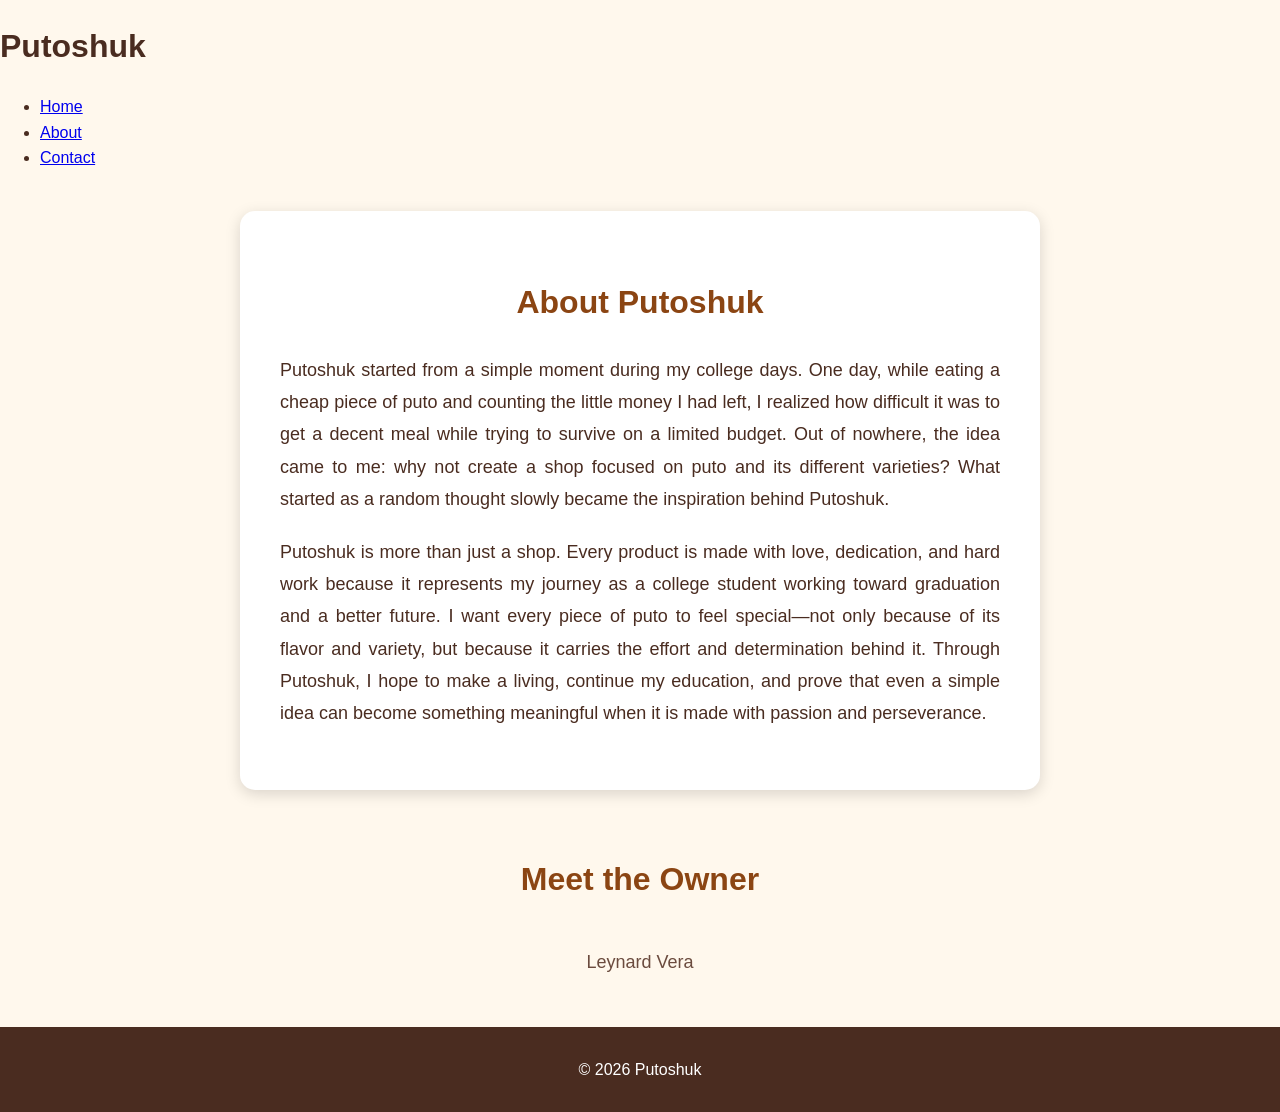
<file: about.html>
<!DOCTYPE html>
<html>
<head>
    <title>About - Putoshuk</title>
    <link rel="stylesheet" href="style.css">
</head>

<body>

<header>
    <h1>Putoshuk</h1>

    <nav>
        <ul>
            <li><a href="index.html">Home</a></li>
            <li><a href="about.html">About</a></li>
            <li><a href="contact.html">Contact</a></li>
        </ul>
    </nav>
</header>

<main>

<section class="story">
    <h2>About Putoshuk</h2>

   <p> Putoshuk started from a simple moment during my college days. One day,
     while eating a cheap piece of puto and counting the little money I had left,
      I realized how difficult it was to get a decent meal while trying to survive on a limited budget. 
      Out of nowhere, the idea came to me: why not create a shop focused on puto and its different varieties?
       What started as a random thought slowly became the inspiration behind Putoshuk. </p>

    <p> Putoshuk is more than just a shop. Every product is made with love, dedication, and hard work because it represents my journey as a college student working toward graduation and a better future.
     I want every piece of puto to feel special—not only because of its flavor and variety, 
     but because it carries the effort and determination behind it. 
     Through Putoshuk, I hope to make a living, continue my education, and prove that even a simple idea can become something meaningful when it is made with passion and perseverance. </p>
   </section>
   
     <h2>Meet the Owner</h2>

    <p> Leynard Vera</p>

</main>

<footer>
    <p>&copy; 2026 Putoshuk</p>
</footer>

</body>
</html>
</file>
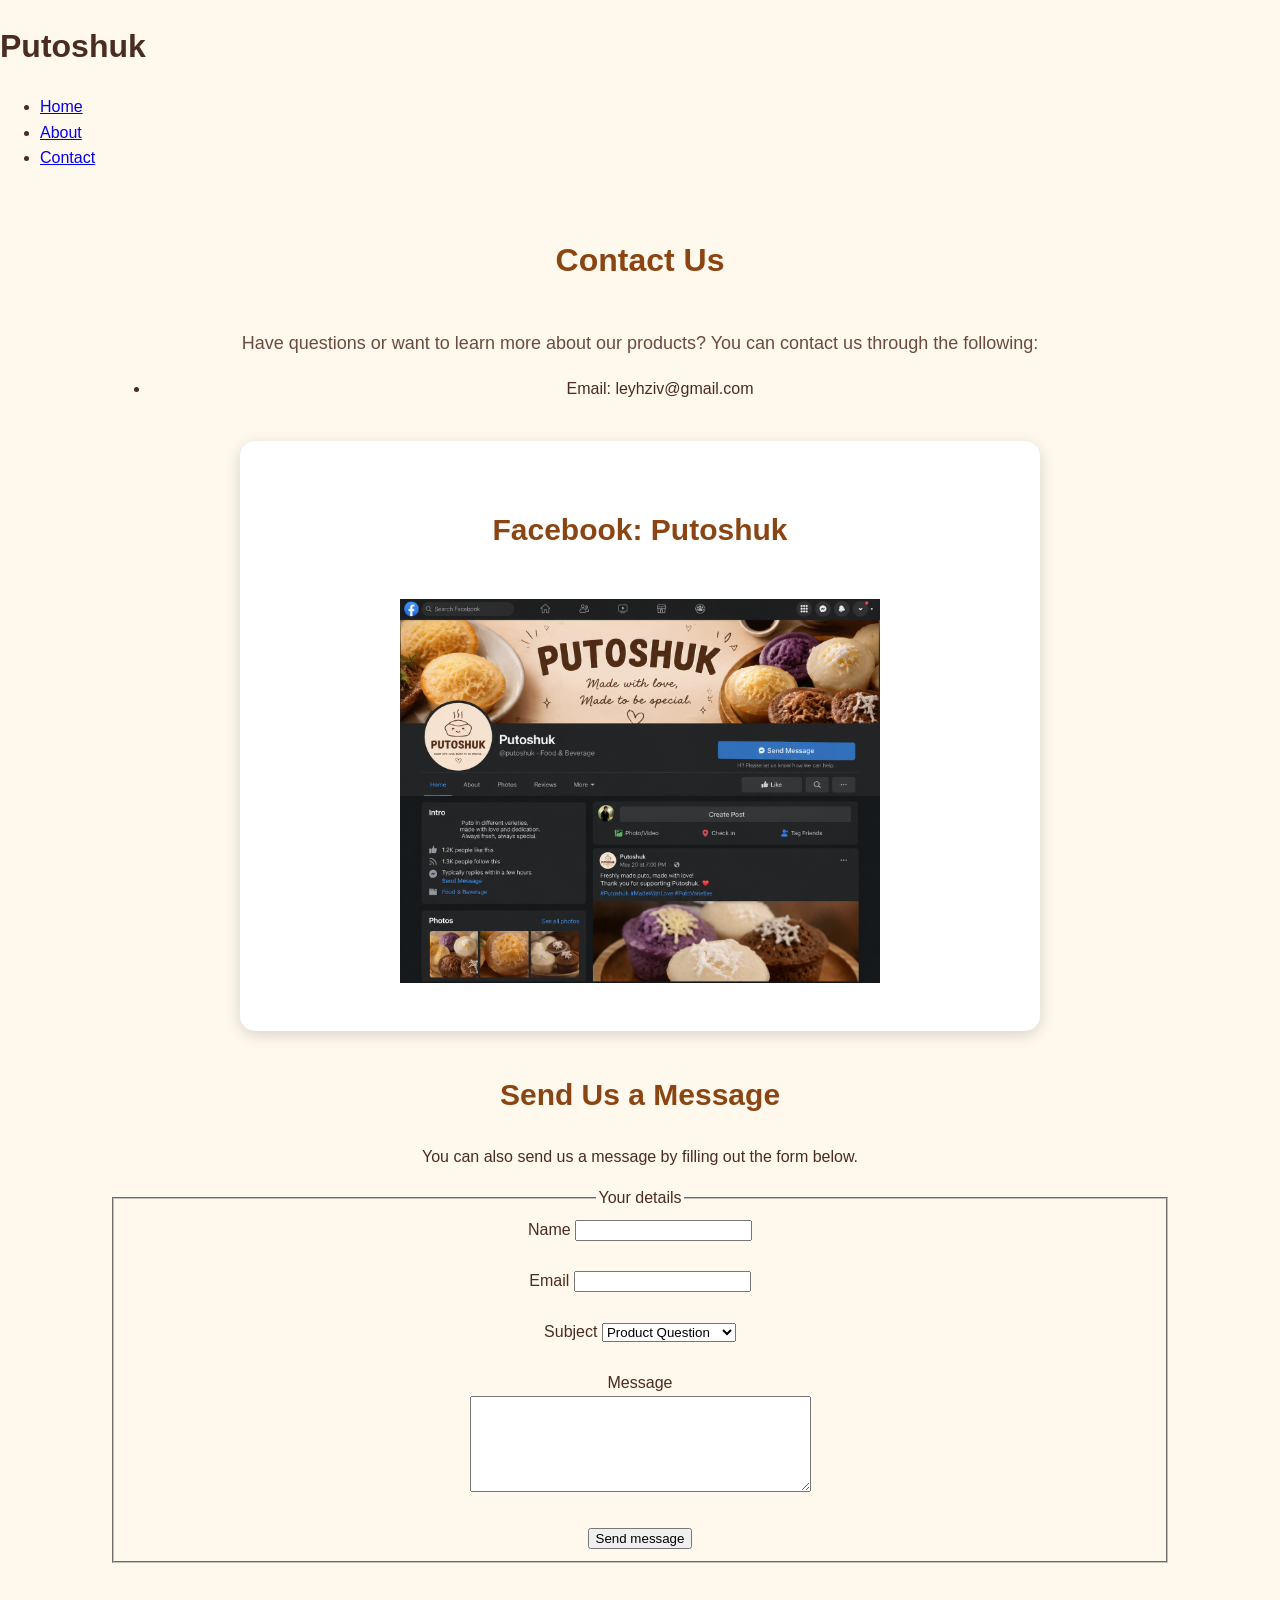
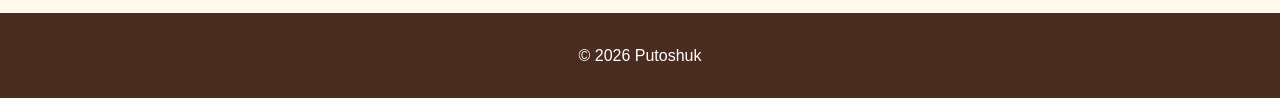
<file: contact.html>
<!DOCTYPE html>
<html>

<head>
    <title>Contact - Putoshuk</title>
    <link rel="stylesheet" href="style.css">
</head>

<body>

<header>
    <h1>Putoshuk</h1>

    <nav>
        <ul>
            <li><a href="index.html">Home</a></li>
            <li><a href="about.html">About</a></li>
            <li><a href="contact.html">Contact</a></li>
        </ul>
    </nav>
</header>

<main>

    <h2>Contact Us</h2>

    <p>
        Have questions or want to learn more about our products?
        You can contact us through the following:
    </p>

    <ul>
        <li>Email: leyhziv@gmail.com</li>
    </ul>

    <section class="facebook-box">
        <h2>Facebook: Putoshuk</h2>

        <img src="putoshuk.png" width="480" height="500" alt="Putoshuk Facebook page">
    </section>

    <section>

        <h2>Send Us a Message</h2>

        <p>
            You can also send us a message by filling out the form below.
        </p>

        <form>

            <fieldset>

                <legend>Your details</legend>

                <label for="name">Name</label>
                <input type="text" id="name" name="name" required>

                <br><br>

                <label for="email">Email</label>
                <input type="email" id="email" name="email" required>

                <br><br>

                <label for="subject">Subject</label>

                <select id="subject" name="subject">
                    <option value="product-question">
                        Product Question
                    </option>

                    <option value="order-status">
                        Order Status
                    </option>

                    <option value="wholesale-enquiry">
                        Wholesale Enquiry
                    </option>

                    <option value="other">
                        Something Else
                    </option>
                </select>

                <br><br>

                <label for="message">Message</label>

                <br>

                <textarea
                    id="message"
                    name="message"
                    rows="6"
                    cols="40"
                    required>
                </textarea>

                <br><br>

                <button type="submit">Send message</button>

            </fieldset>

        </form>

    </section>

</main>

<footer>
    <p>&copy; 2026 Putoshuk</p>
</footer>

</body>
</html>
</file>
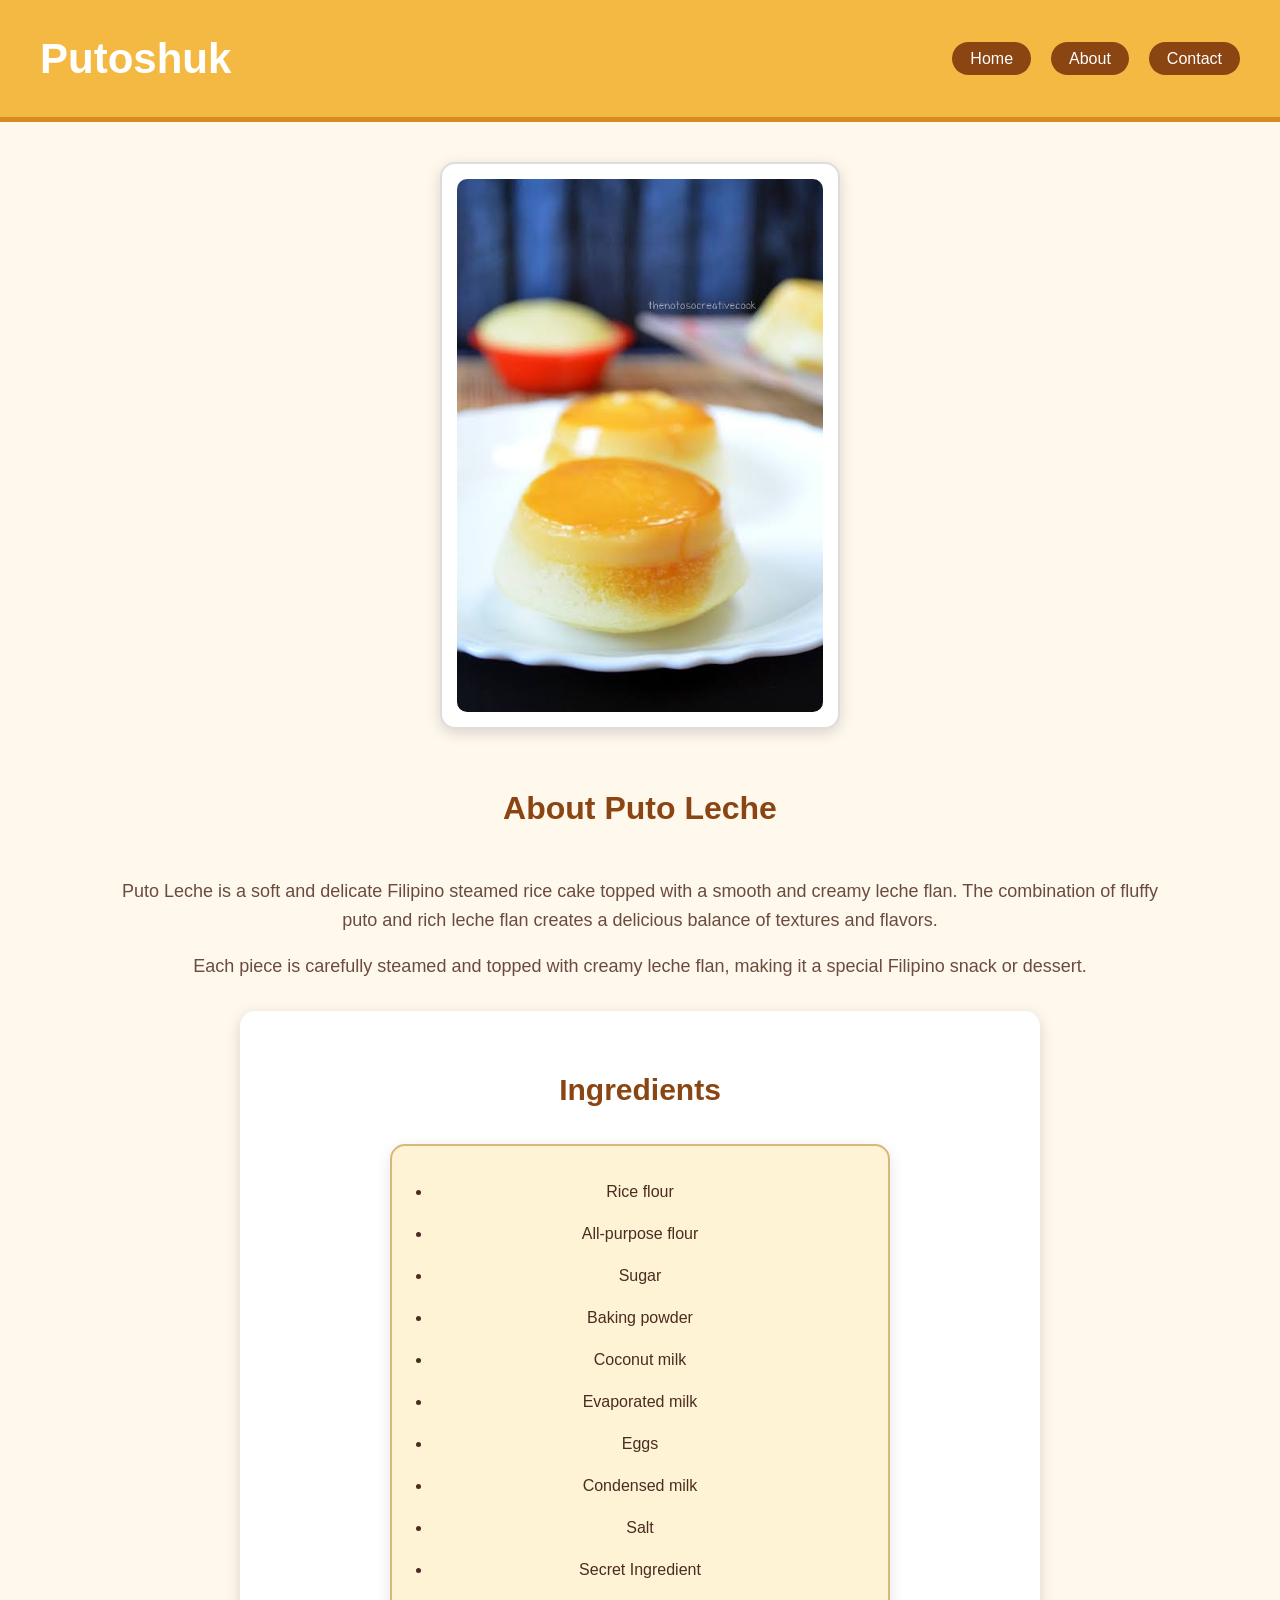
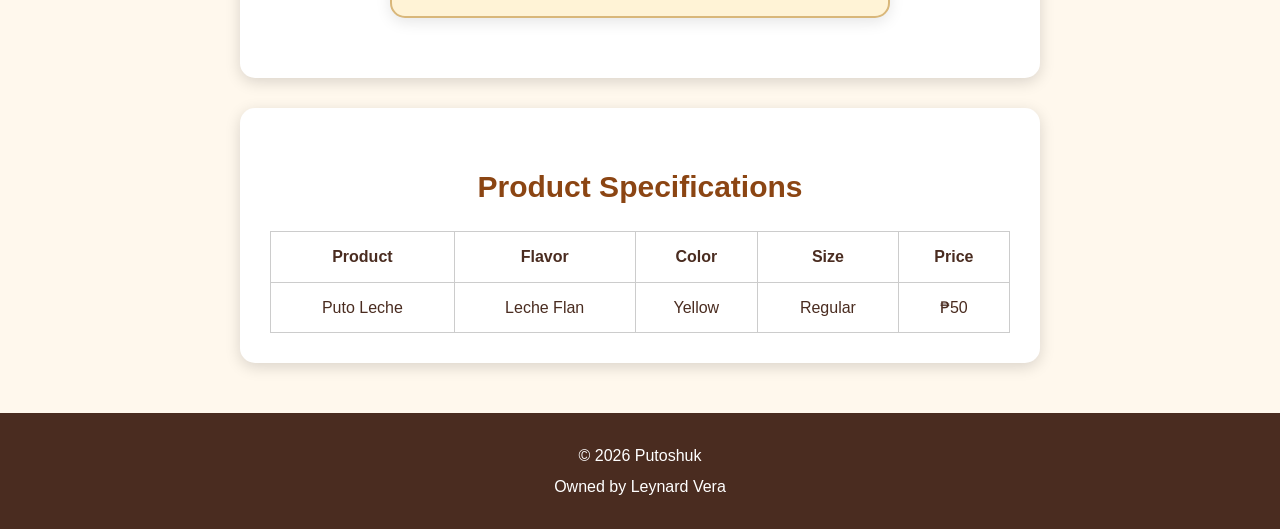
<file: products/putoleche.html>
<!DOCTYPE html>
<html>

<head>
    <title>Putoshuk - Puto Leche</title>
    <link rel="stylesheet" href="../style.css">
</head>

<body>

<header class="site-header">

    <h1>Putoshuk</h1>

    <nav>
        <ul>
            <li><a href="../index.html">Home</a></li>
            <li><a href="../about.html">About</a></li>
            <li><a href="../contact.html">Contact</a></li>
        </ul>
    </nav>

</header>

<main>

    <div class="product-image">

        <img src="../leche.jpg" alt="Puto Leche">

    </div>

    <h2>About Puto Leche</h2>

    <p>
        Puto Leche is a soft and delicate Filipino steamed rice cake
        topped with a smooth and creamy leche flan. The combination
        of fluffy puto and rich leche flan creates a delicious
        balance of textures and flavors.
    </p>

    <p>
        Each piece is carefully steamed and topped with creamy
        leche flan, making it a special Filipino snack or dessert.
    </p>

    <section class="product-info">

        <h2>Ingredients</h2>

        <ul class="ingredients">
            <li>Rice flour</li>
            <li>All-purpose flour</li>
            <li>Sugar</li>
            <li>Baking powder</li>
            <li>Coconut milk</li>
            <li>Evaporated milk</li>
            <li>Eggs</li>
            <li>Condensed milk</li>
            <li>Salt</li>
            <li>Secret Ingredient</li>
        </ul>

    </section>

    <section class="product-info">

        <h2>Product Specifications</h2>

        <table class="specifications">

            <tr>
                <th>Product</th>
                <th>Flavor</th>
                <th>Color</th>
                <th>Size</th>
                <th>Price</th>
            </tr>

            <tr>
                <td>Puto Leche</td>
                <td>Leche Flan</td>
                <td>Yellow</td>
                <td>Regular</td>
                <td>₱50</td>
            </tr>

        </table>

    </section>

</main>

<footer>

    <p>&copy; 2026 Putoshuk</p>
    <p>Owned by Leynard Vera</p>

</footer>

</body>
</html>
</file>
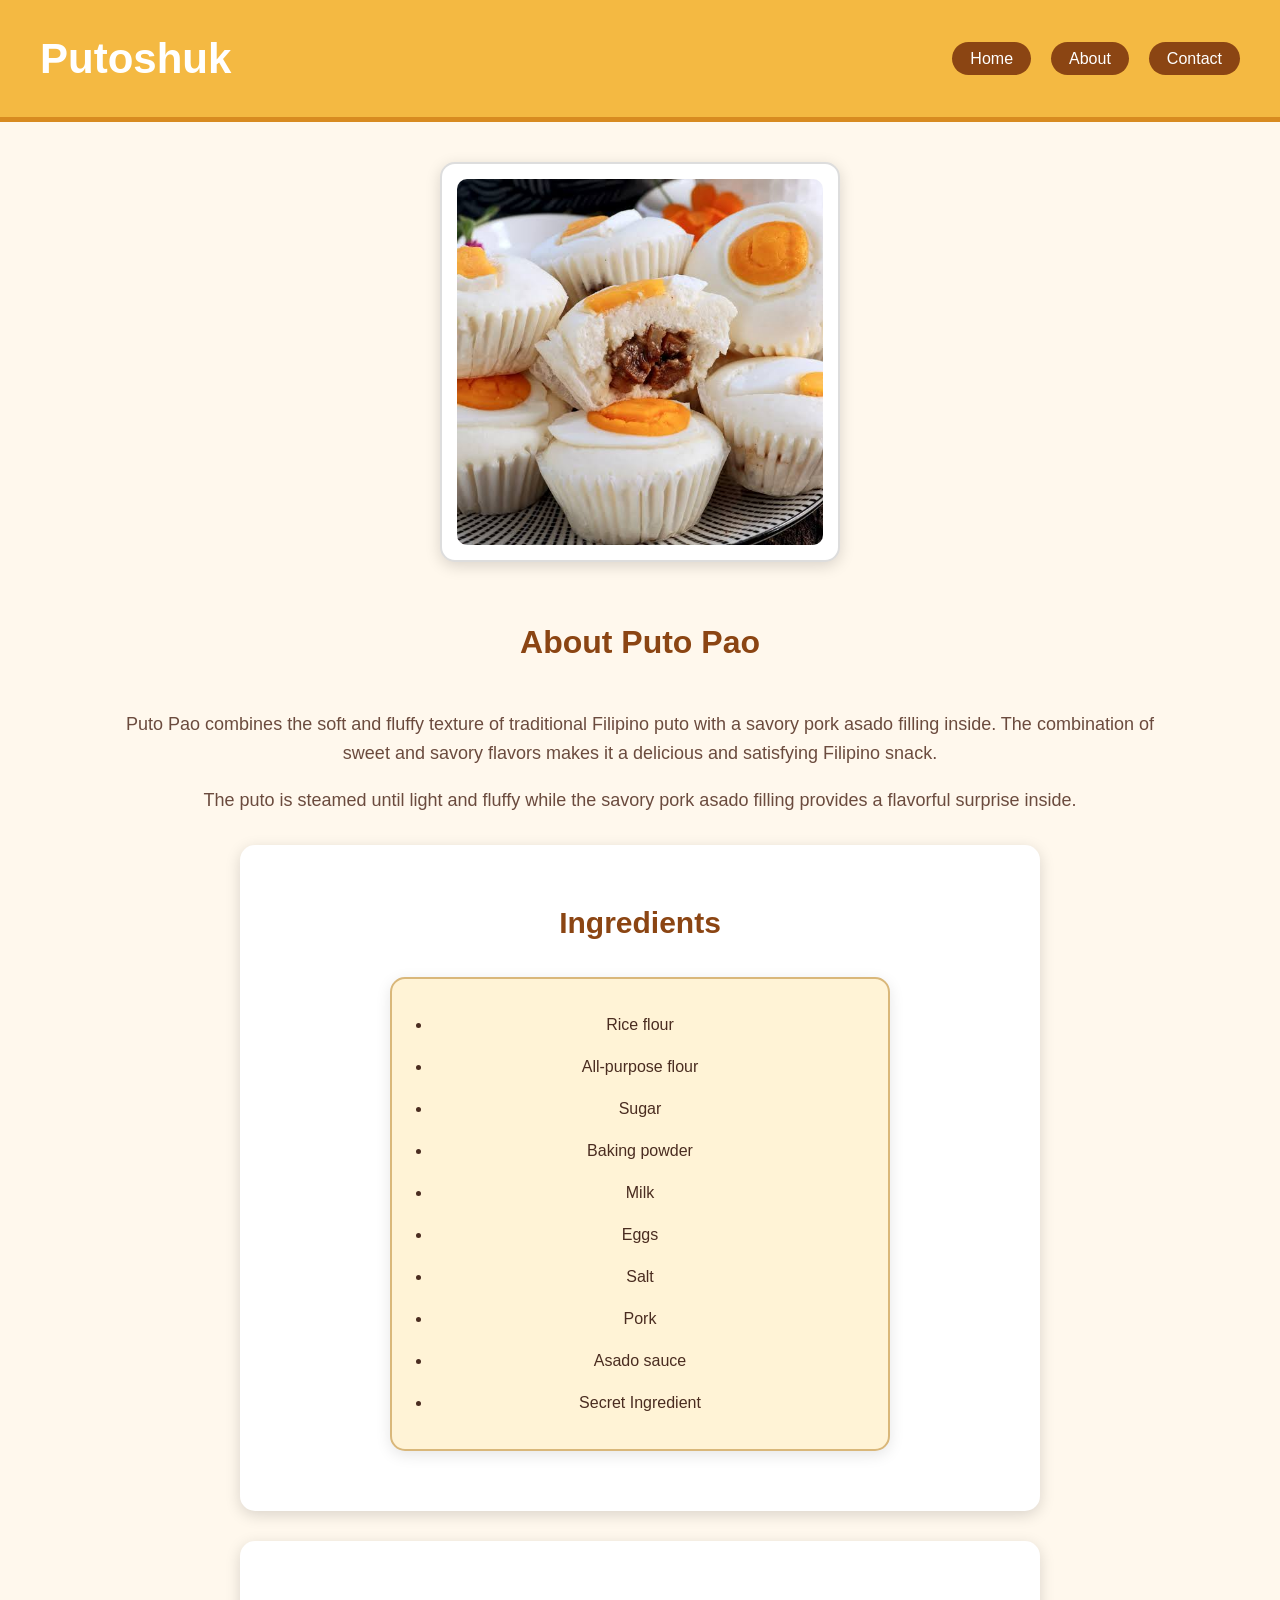
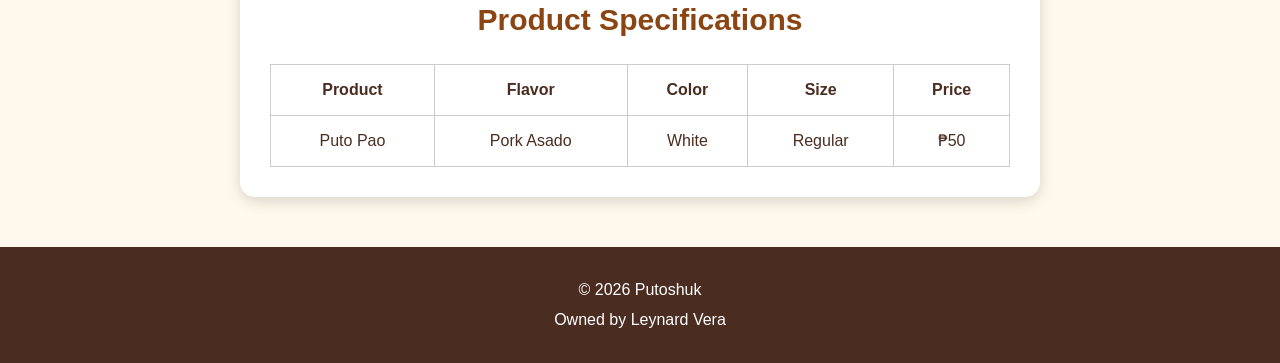
<file: products/putopao.html>
<!DOCTYPE html>
<html>

<head>
    <title>Putoshuk - Puto Pao</title>
    <link rel="stylesheet" href="../style.css">
</head>

<body>

<header class="site-header">

    <h1>Putoshuk</h1>

    <nav>
        <ul>
            <li><a href="../index.html">Home</a></li>
            <li><a href="../about.html">About</a></li>
            <li><a href="../contact.html">Contact</a></li>
        </ul>
    </nav>

</header>

<main>

    <div class="product-image">

        <img src="../pao.jpg" alt="Puto Pao">

    </div>

    <h2>About Puto Pao</h2>

    <p>
        Puto Pao combines the soft and fluffy texture of traditional
        Filipino puto with a savory pork asado filling inside.
        The combination of sweet and savory flavors makes it
        a delicious and satisfying Filipino snack.
    </p>

    <p>
        The puto is steamed until light and fluffy while the
        savory pork asado filling provides a flavorful surprise
        inside.
    </p>

    <section class="product-info">

        <h2>Ingredients</h2>

        <ul class="ingredients">
            <li>Rice flour</li>
            <li>All-purpose flour</li>
            <li>Sugar</li>
            <li>Baking powder</li>
            <li>Milk</li>
            <li>Eggs</li>
            <li>Salt</li>
            <li>Pork</li>
            <li>Asado sauce</li>
            <li>Secret Ingredient</li>
        </ul>

    </section>

    <section class="product-info">

        <h2>Product Specifications</h2>

        <table class="specifications">

            <tr>
                <th>Product</th>
                <th>Flavor</th>
                <th>Color</th>
                <th>Size</th>
                <th>Price</th>
            </tr>

            <tr>
                <td>Puto Pao</td>
                <td>Pork Asado</td>
                <td>White</td>
                <td>Regular</td>
                <td>₱50</td>
            </tr>

        </table>

    </section>

</main>

<footer>

    <p>&copy; 2026 Putoshuk</p>
    <p>Owned by Leynard Vera</p>

</footer>

</body>
</html>
</file>
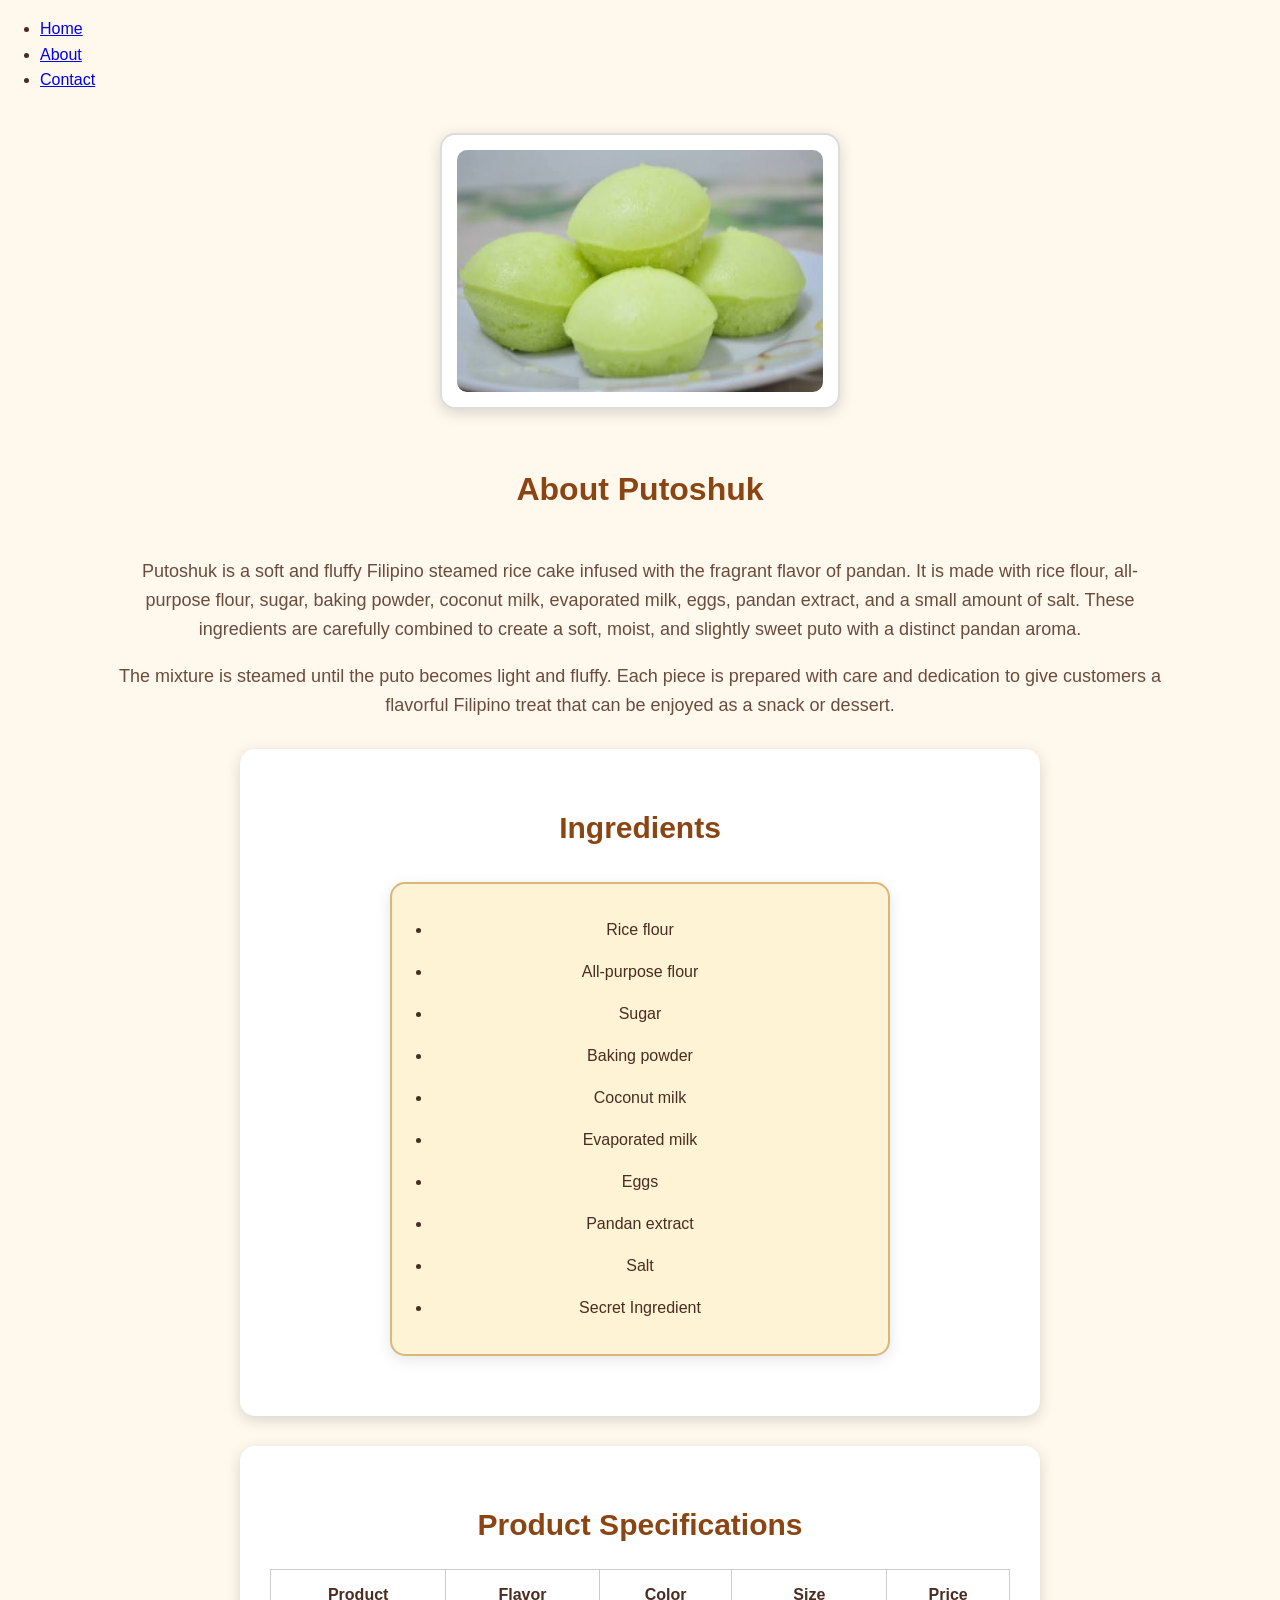
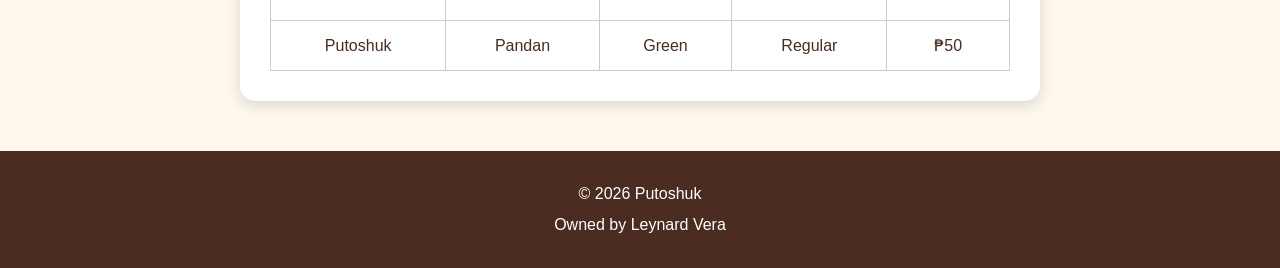
<file: Products/putoshuk.html>
<!DOCTYPE html>
<html>

<head>
    <title>Putoshuk - Puto Pandan</title>
    <link rel="stylesheet" href="../style.css">
</head>

<body>

<header>

    <nav>
        <ul>
            <li><a href="../index.html">Home</a></li>
            <li><a href="../about.html">About</a></li>
            <li><a href="../contact.html">Contact</a></li>
        </ul>
    </nav>

</header>

<main>

    <div class="product-image">
    <img src="../images (1).jpg" alt="Putoshuk Puto Pandan">
</div>
   <h2>About Putoshuk</h2>

<p>
    Putoshuk is a soft and fluffy Filipino steamed rice cake infused
    with the fragrant flavor of pandan. It is made with rice flour,
    all-purpose flour, sugar, baking powder, coconut milk, evaporated
    milk, eggs, pandan extract, and a small amount of salt. These
    ingredients are carefully combined to create a soft, moist, and
    slightly sweet puto with a distinct pandan aroma.
</p>

<p>
    The mixture is steamed until the puto becomes light and fluffy.
    Each piece is prepared with care and dedication to give customers
    a flavorful Filipino treat that can be enjoyed as a snack or
    dessert.
</p>

<section class="product-info">

    <h2>Ingredients</h2>

    <ul class="ingredients">
        <li>Rice flour</li>
        <li>All-purpose flour</li>
        <li>Sugar</li>
        <li>Baking powder</li>
        <li>Coconut milk</li>
        <li>Evaporated milk</li>
        <li>Eggs</li>
        <li>Pandan extract</li>
        <li>Salt</li>
        <li>Secret Ingredient</li>
    </ul>

</section>


<section class="product-info">

    <h2>Product Specifications</h2>

    <table class="specifications">
        <tr>
            <th>Product</th>
            <th>Flavor</th>
            <th>Color</th>
            <th>Size</th>
            <th>Price</th>
        </tr>

        <tr>
            <td>Putoshuk</td>
            <td>Pandan</td>
            <td>Green</td>
            <td>Regular</td>
            <td>₱50</td>
        </tr>
    </table>

</section>

    
</main>
<footer>

    <p>&copy; 2026 Putoshuk</p>
    <p>Owned by Leynard Vera</p>

</footer>

</body>
</html>
</file>
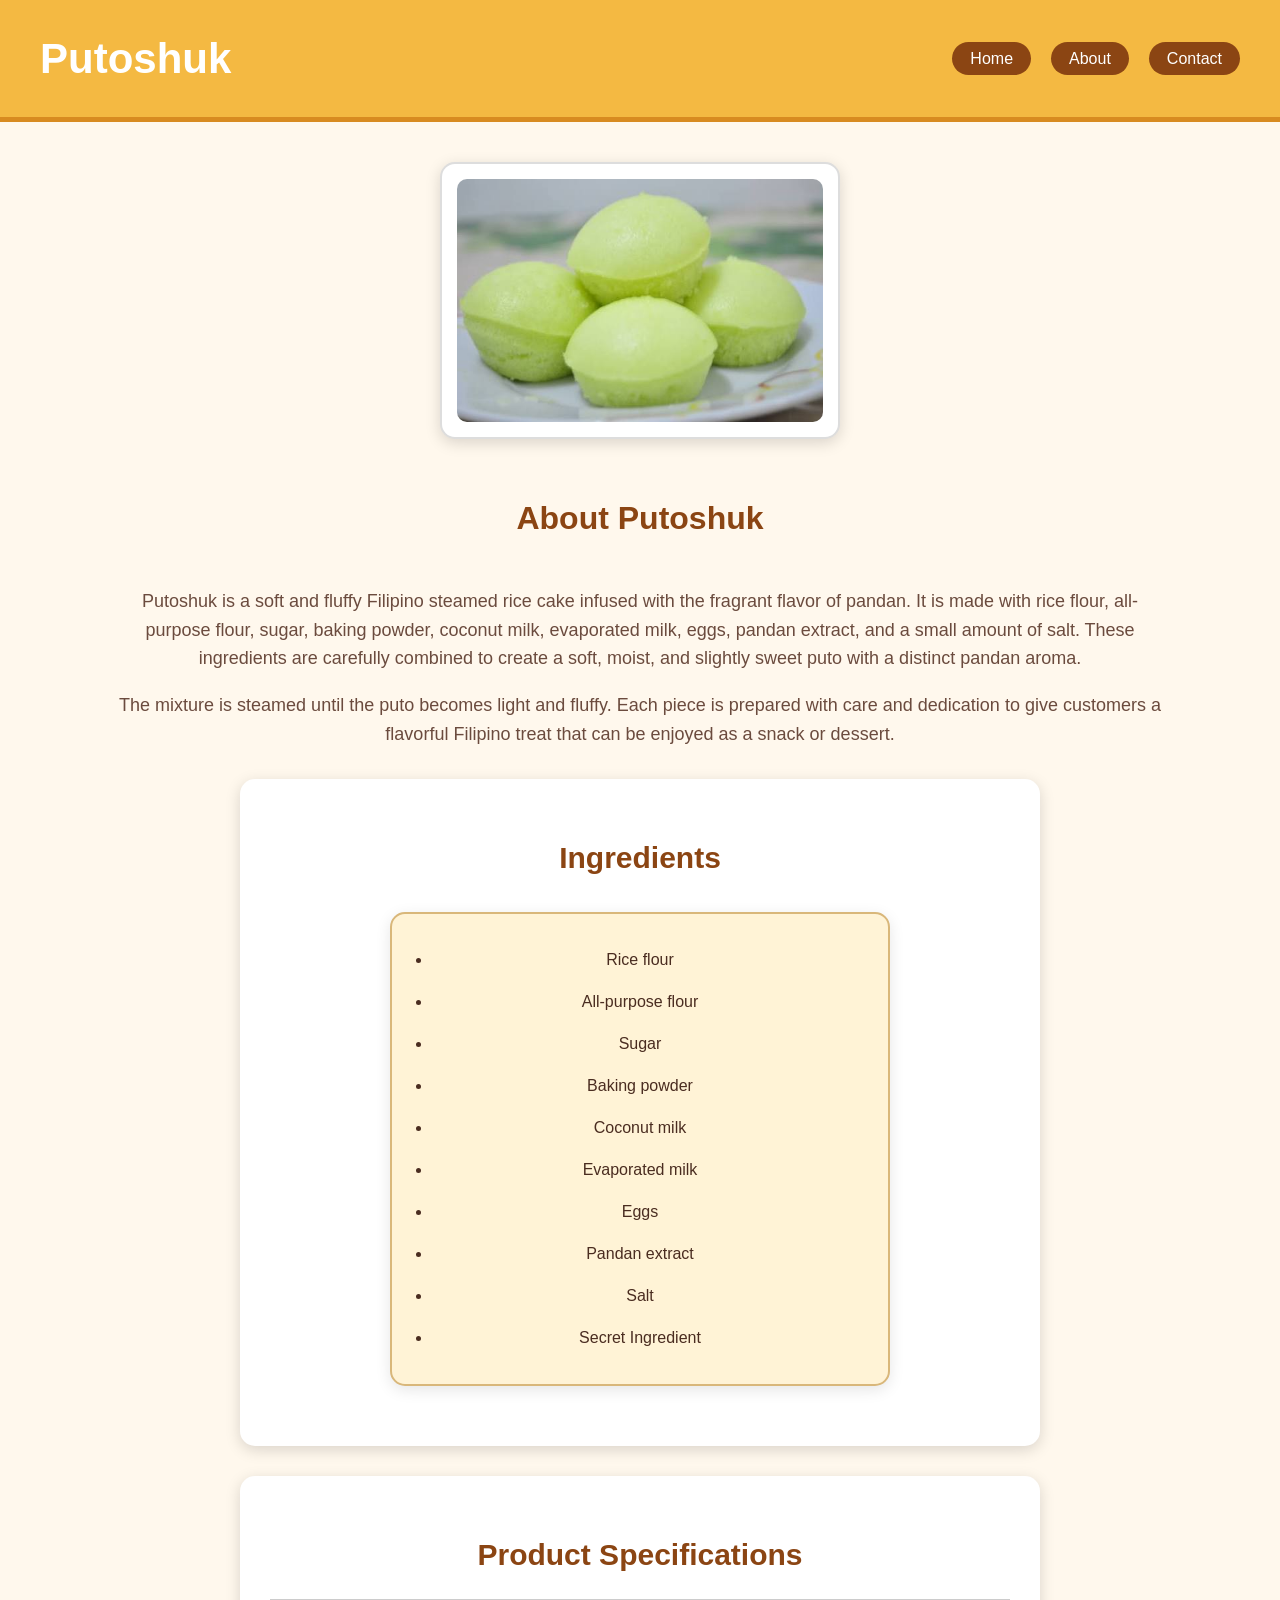
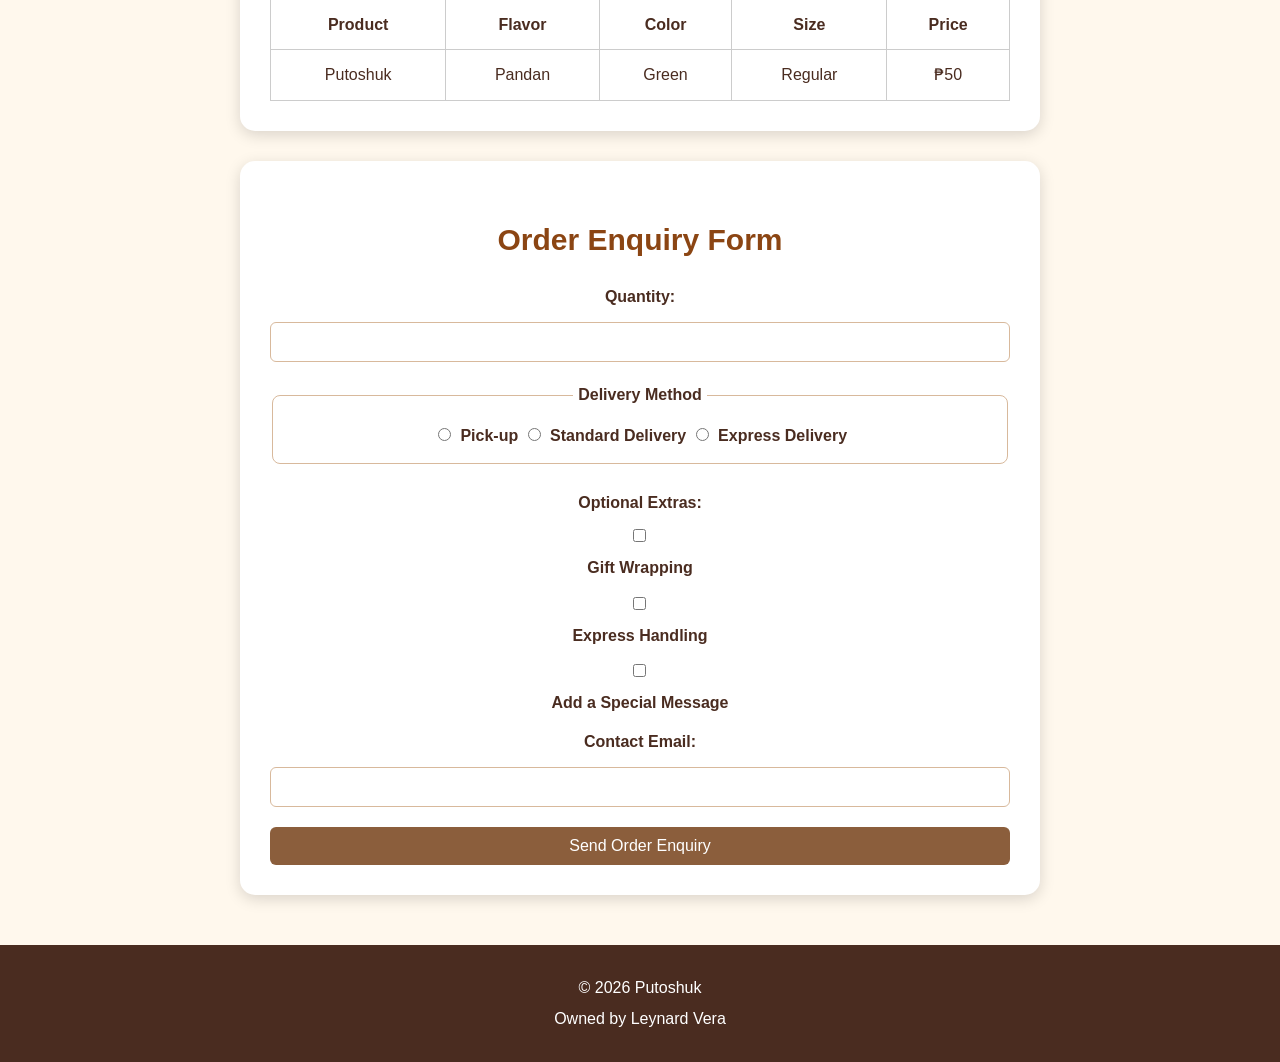
<file: products/putoshuk.html>
<!DOCTYPE html>
<html>

<head>
    <title>Putoshuk - Puto Pandan</title>
    <link rel="stylesheet" href="../style.css">
</head>

<body class="product-page">

<header class="site-header">

    <h1>Putoshuk</h1>

    <nav>
        <ul>
            <li><a href="../index.html">Home</a></li>
            <li><a href="../about.html">About</a></li>
            <li><a href="../contact.html">Contact</a></li>
        </ul>
    </nav>

</header>

<main>

    <div class="product-image">
        <img src="../images (1).jpg" alt="Putoshuk Puto Pandan">
    </div>

    <h2>About Putoshuk</h2>

    <p>
        Putoshuk is a soft and fluffy Filipino steamed rice cake infused
        with the fragrant flavor of pandan. It is made with rice flour,
        all-purpose flour, sugar, baking powder, coconut milk, evaporated
        milk, eggs, pandan extract, and a small amount of salt. These
        ingredients are carefully combined to create a soft, moist, and
        slightly sweet puto with a distinct pandan aroma.
    </p>

    <p>
        The mixture is steamed until the puto becomes light and fluffy.
        Each piece is prepared with care and dedication to give customers
        a flavorful Filipino treat that can be enjoyed as a snack or
        dessert.
    </p>

    <section class="product-info">

        <h2>Ingredients</h2>

        <ul class="ingredients">
            <li>Rice flour</li>
            <li>All-purpose flour</li>
            <li>Sugar</li>
            <li>Baking powder</li>
            <li>Coconut milk</li>
            <li>Evaporated milk</li>
            <li>Eggs</li>
            <li>Pandan extract</li>
            <li>Salt</li>
            <li>Secret Ingredient</li>
        </ul>

    </section>

    <section class="product-info">

        <h2>Product Specifications</h2>

        <table class="specifications">

            <tr>
                <th>Product</th>
                <th>Flavor</th>
                <th>Color</th>
                <th>Size</th>
                <th>Price</th>
            </tr>

            <tr>
                <td>Putoshuk</td>
                <td>Pandan</td>
                <td>Green</td>
                <td>Regular</td>
                <td>₱50</td>
            </tr>

        </table>

    </section>

    <section class="product-info order-form">

        <h2>Order Enquiry Form</h2>

        <form>

            <label for="quantity">Quantity:</label>
            <input type="number" id="quantity" name="quantity" min="1" max="20" required>

            <fieldset>
                <legend>Delivery Method</legend>

                <input type="radio" id="pickup" name="delivery" value="pickup">
                <label for="pickup">Pick-up</label>

                <input type="radio" id="standard" name="delivery" value="standard">
                <label for="standard">Standard Delivery</label>

                <input type="radio" id="express" name="delivery" value="express">
                <label for="express">Express Delivery</label>
            </fieldset>

            <p>Optional Extras:</p>

            <input type="checkbox" id="gift" name="extras" value="gift">
            <label for="gift">Gift Wrapping</label>

            <input type="checkbox" id="express-handling" name="extras" value="express-handling">
            <label for="express-handling">Express Handling</label>

            <input type="checkbox" id="message" name="extras" value="message">
            <label for="message">Add a Special Message</label>

            <label for="email">Contact Email:</label>
            <input type="email" id="email" name="email" required>

            <button type="submit">Send Order Enquiry</button>

        </form>

    </section>

</main>

<footer>

    <p>&copy; 2026 Putoshuk</p>
    <p>Owned by Leynard Vera</p>

</footer>

</body>
</html>
</file>
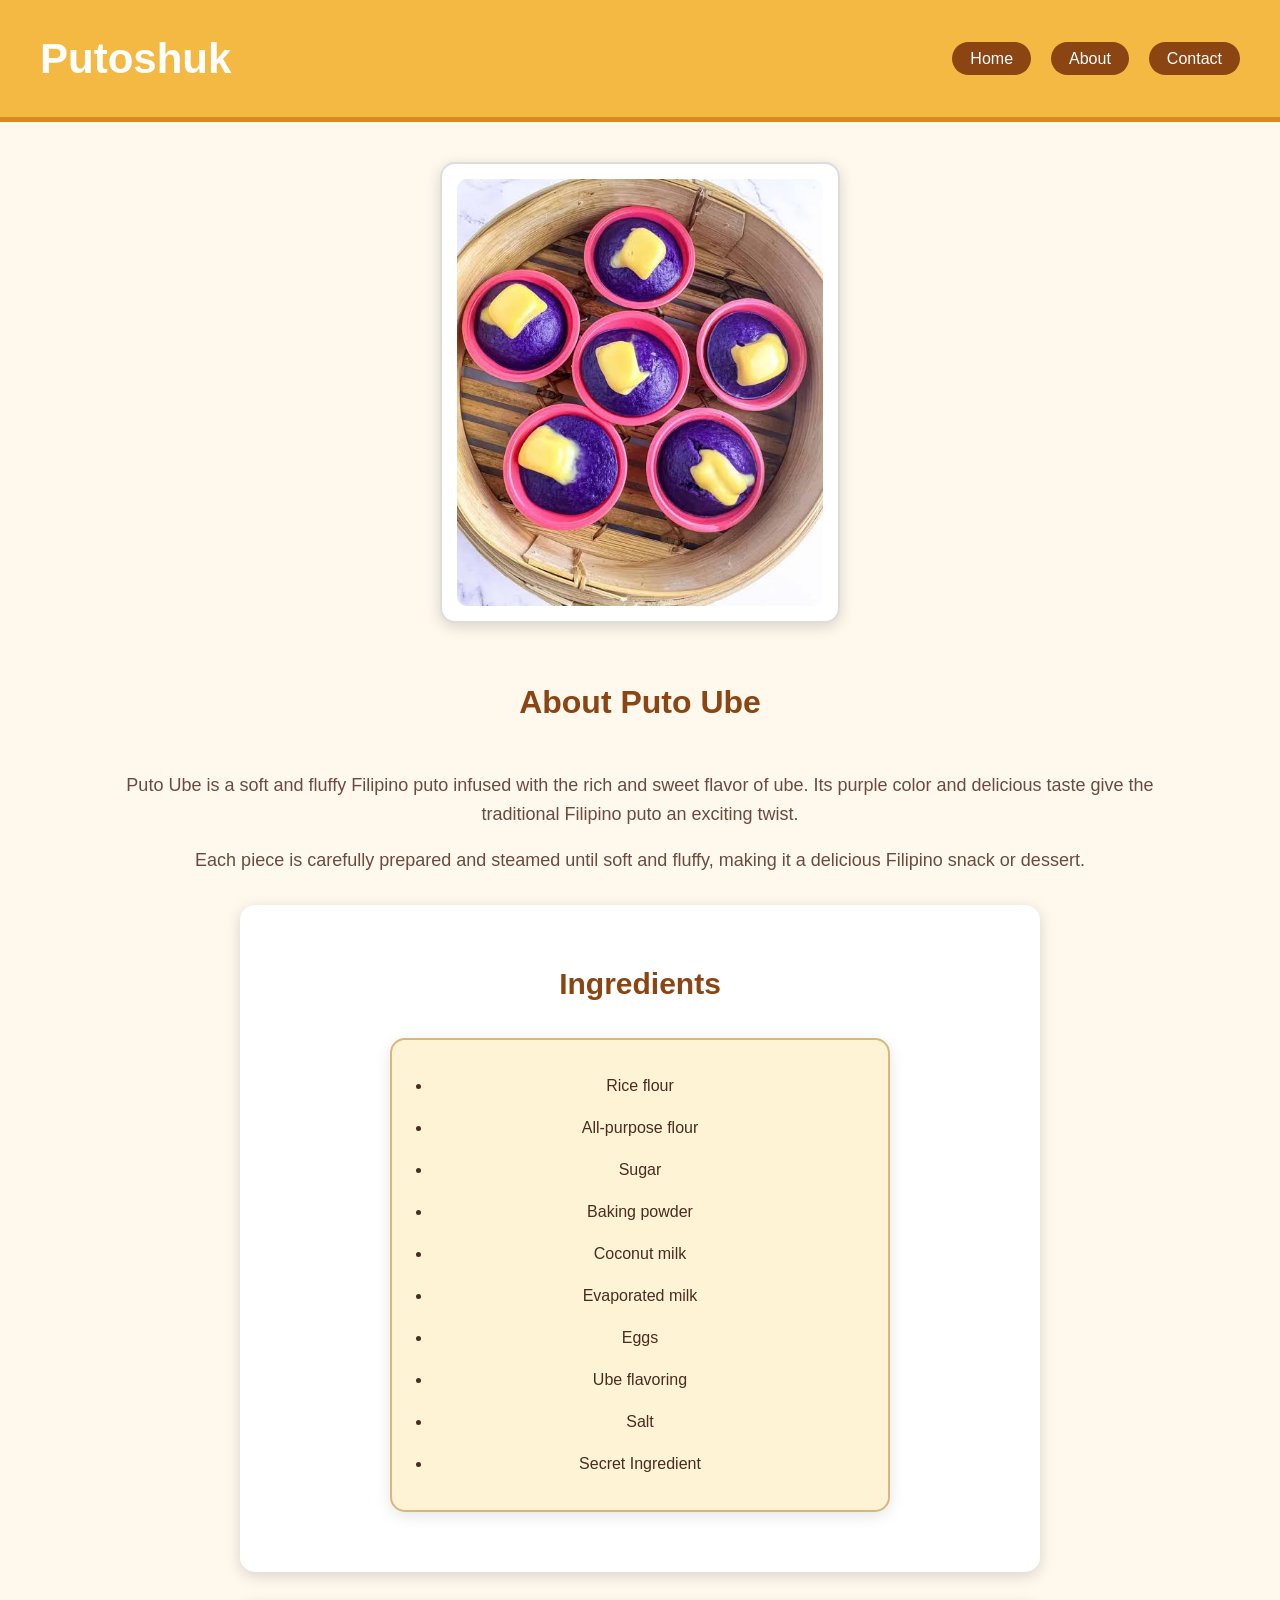
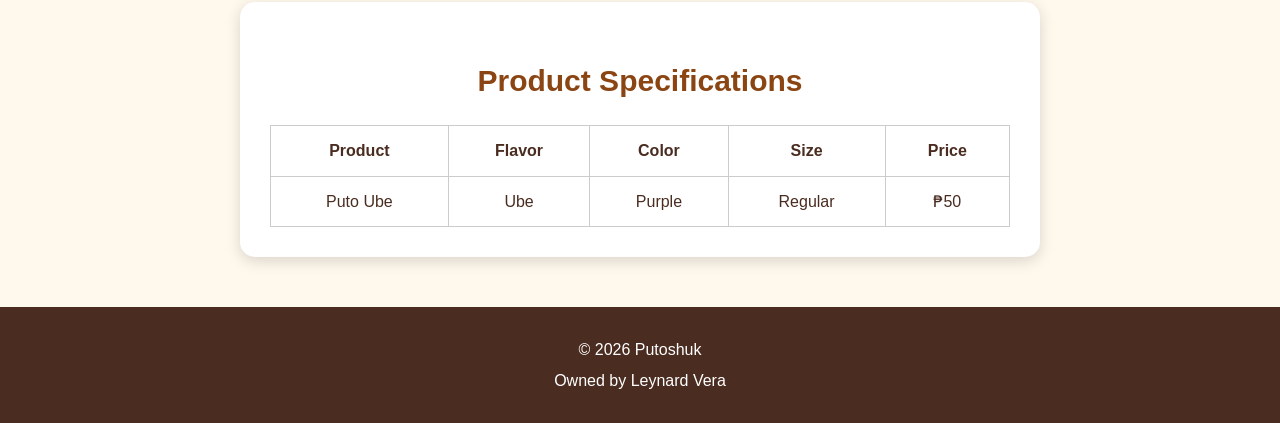
<file: products/putoube.html>
<!DOCTYPE html>
<html>

<head>
    <title>Putoshuk - Puto Ube</title>
    <link rel="stylesheet" href="../style.css">
</head>

<body>

<header class="site-header">

    <h1>Putoshuk</h1>

    <nav>
        <ul>
            <li><a href="../index.html">Home</a></li>
            <li><a href="../about.html">About</a></li>
            <li><a href="../contact.html">Contact</a></li>
        </ul>
    </nav>

</header>

<main>

    <div class="product-image">

        <img src="../ube.jpg" alt="Puto Ube">

    </div>

    <h2>About Puto Ube</h2>

    <p>
        Puto Ube is a soft and fluffy Filipino puto infused
        with the rich and sweet flavor of ube. Its purple color
        and delicious taste give the traditional Filipino puto
        an exciting twist.
    </p>

    <p>
        Each piece is carefully prepared and steamed until soft
        and fluffy, making it a delicious Filipino snack or dessert.
    </p>

    <section class="product-info">

        <h2>Ingredients</h2>

        <ul class="ingredients">
            <li>Rice flour</li>
            <li>All-purpose flour</li>
            <li>Sugar</li>
            <li>Baking powder</li>
            <li>Coconut milk</li>
            <li>Evaporated milk</li>
            <li>Eggs</li>
            <li>Ube flavoring</li>
            <li>Salt</li>
            <li>Secret Ingredient</li>
        </ul>

    </section>

    <section class="product-info">

        <h2>Product Specifications</h2>

        <table class="specifications">

            <tr>
                <th>Product</th>
                <th>Flavor</th>
                <th>Color</th>
                <th>Size</th>
                <th>Price</th>
            </tr>

            <tr>
                <td>Puto Ube</td>
                <td>Ube</td>
                <td>Purple</td>
                <td>Regular</td>
                <td>₱50</td>
            </tr>

        </table>

    </section>

</main>

<footer>

    <p>&copy; 2026 Putoshuk</p>
    <p>Owned by Leynard Vera</p>

</footer>

</body>
</html>
</file>
<file: style.css>
:root {
    --brand-color: #f4b942;
    --dark-ink: #4a2c20;
    --muted-grey: #6b4b3e;
    --light-background: #fff8ed;
}

* {
    box-sizing: border-box;
}

body {
    margin: 0;
    font-family: Arial, Helvetica, sans-serif;
    background-color: #fff8ed;
    color: #4a2c20;
    line-height: 1.6;
}




.site-header {
    display: flex;
    justify-content: space-between;
    align-items: center;
    background-color: #f4b942;
    padding: 25px 40px;
    border-bottom: 5px solid #d88b20;
}

.site-header h1 {
    margin: 0;
    font-size: 42px;
    color: #ffffff;
}

.site-header nav ul {
    display: flex;
    gap: 20px;
    list-style: none;
    padding: 0;
    margin: 0;
}

.site-header nav ul li {
    margin: 0;
}

.site-header nav a {
    text-decoration: none;
    color: white;
    background-color: #8b4513;
    padding: 8px 18px;
    border-radius: 20px;
    transition: 0.3s;
}

.site-header nav a:hover {
    background-color: #5f2f12;
}




main {
    max-width: 1100px;
    margin: 40px auto;
    padding: 0 20px;
    text-align: center;
}



main > h2 {
    font-size: 32px;
    color: #8b4513;
    margin-bottom: 5px;
    height: 100px;
    display: flex;
    justify-content: center;
    align-items: center;
}

main > p {
    font-size: 18px;
    color: #6b4b3e;
}

main > img {
    width: 250px;
    max-width: 100%;
    border-radius: 15px;
    margin: 20px 0 40px;
    box-shadow: 0 5px 15px rgba(0, 0, 0, 0.15);
}


section {
    margin-top: 30px;
}

section > h2 {
    font-size: 30px;
    color: #8b4513;
    margin-bottom: 25px;
}

article {
    display: inline-block;
    vertical-align: top;
    width: 45%;
    min-height: 430px;
    margin: 15px;
    padding: 25px;
    background-color: white;
    border-radius: 15px;
    border: 2px solid #f1d4a8;
    box-shadow: 0 5px 15px rgba(0, 0, 0, 0.08);
    transition: 0.3s;
}

article:hover {
    transform: translateY(-7px);
    box-shadow: 0 10px 25px rgba(0, 0, 0, 0.15);
}

article h4 {
    font-size: 21px;
    color: #8b4513;
    margin-top: 0;
}

article p {
    color: #6b4b3e;
    min-height: 100px;
}

article img {
    display: block;
    width: 240px;
    height: 160px;
    object-fit: cover;
    margin: 15px auto;
    border-radius: 12px;
}

article a {
    display: inline-block;
    margin-top: 10px;
    padding: 10px 20px;
    background-color: #e89b2c;
    color: white;
    text-decoration: none;
    border-radius: 20px;
    font-weight: bold;
    transition: 0.3s;
}

article a:hover {
    background-color: #c97915;
}




section h3 {
    margin: 40px 0;
}

section h3 a {
    display: inline-block;
    padding: 15px 30px;
    background-color: #8b4513;
    color: white;
    text-decoration: none;
    border-radius: 25px;
    font-size: 20px;
    transition: 0.3s;
}

section h3 a:hover {
    background-color: #5f2f12;
    transform: scale(1.05);
}



footer {
    margin-top: 50px;
    padding: 25px;
    background-color: #4a2c20;
    color: white;
    text-align: center;
}

footer p {
    margin: 5px;
}




.story {
    max-width: 800px;
    margin: 40px auto;
    padding: 40px;
    background-color: white;
    border-radius: 15px;
    box-shadow: 0 4px 15px rgba(0, 0, 0, 0.15);
}

.story h2 {
    text-align: center;
    margin-bottom: 25px;
    font-size: 32px;
}

.story p {
    font-size: 18px;
    line-height: 1.8;
    text-align: justify;
    margin-bottom: 20px;
}


.facebook-box {
    max-width: 800px;
    margin: 40px auto;
    padding: 40px;
    background-color: white;
    border-radius: 15px;
    box-shadow: 0 4px 15px rgba(0, 0, 0, 0.15);
    text-align: center;
}

.facebook-box img {
    max-width: 100%;
    height: auto;
    margin-top: 20px;
}




.product-title {
    text-align: center;
    font-size: 36px;
    margin: 30px 0;
}

.product-info {
    max-width: 800px;
    margin: 30px auto;
    padding: 30px;
    background-color: white;
    border-radius: 15px;
    box-shadow: 0 4px 15px rgba(0, 0, 0, 0.15);
}

.product-info h2 {
    text-align: center;
    margin-bottom: 20px;
}

.ingredients {
    max-width: 500px;
    margin: 30px auto;
    padding: 25px 40px;
    background-color: #fff3d6;
    border: 2px solid #d9b77a;
    border-radius: 15px;
    box-shadow: 0 4px 15px rgba(0, 0, 0, 0.10);
    line-height: 2;
}

.ingredients li {
    padding: 5px;
}



.specifications {
    width: 100%;
    border-collapse: collapse;
    text-align: center;
}

.specifications th,
.specifications td {
    border: 1px solid #ccc;
    padding: 12px;
}

.specifications th {
    font-weight: bold;
}


/* PRODUCT IMAGE */

.product-image {
    width: 400px;
    margin: 30px auto;
    padding: 15px;
    background-color: white;
    border: 2px solid #ddd;
    border-radius: 15px;
    box-shadow: 0 4px 15px rgba(0, 0, 0, 0.15);
    text-align: center;
}

.product-image img {
    width: 100%;
    height: auto;
    display: block;
    border-radius: 10px;
}


@media (max-width: 700px) {

    .site-header {
        flex-direction: column;
        gap: 20px;
        padding: 20px;
    }

    .site-header h1 {
        font-size: 32px;
    }

    .site-header nav ul {
        justify-content: center;
        flex-wrap: wrap;
    }

    article {
        width: 90%;
        margin: 15px auto;
    }

    main > h2 {
        font-size: 26px;
    }
}


.order-form form {
    display: flex;
    flex-direction: column;
    gap: 10px;
}

.order-form label {
    font-weight: bold;
}

.order-form input[type="number"],
.order-form input[type="email"] {
    padding: 10px;
    border: 1px solid #d8b99c;
    border-radius: 6px;
    font-size: 16px;
    width: 100%;
}

.order-form fieldset {
    border: 1px solid #d8b99c;
    border-radius: 8px;
    padding: 15px;
    margin-top: 10px;
}

.order-form legend {
    font-weight: bold;
    padding: 0 5px;
}

.order-form input[type="radio"],
.order-form input[type="checkbox"] {
    margin-right: 5px;
}

.order-form fieldset label,
.order-form form > label {
    margin-bottom: 3px;
}

.order-form p {
    font-weight: bold;
    margin-bottom: 0;
}

.order-form button {
    background: #8b5e3c;
    color: white;
    border: none;
    padding: 10px 18px;
    border-radius: 6px;
    cursor: pointer;
    font-size: 16px;
    margin-top: 10px;
}

.order-form button:hover {
    background: #6f472d;
}
</file>
